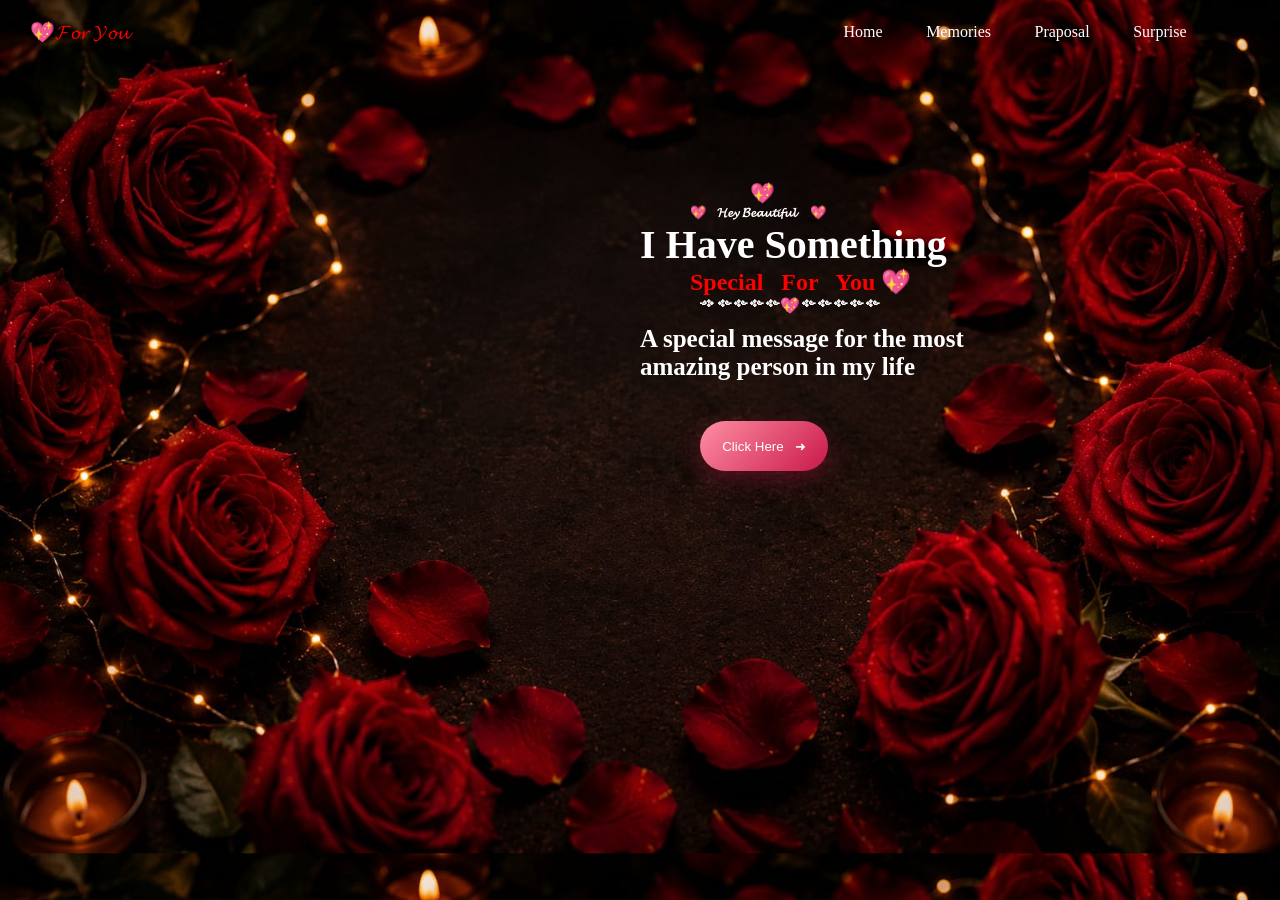
<file: Index.html>
<!doctype html>
<html lang="en">
  <head>
    <meta charset="UTF-8" />
    <meta name="viewport" content="width=device-width, initial-scale=1.0" />
    <title>Document</title>
    <link rel="stylesheet" href="Index.css" />
  </head>
  <body>
    <nav>
      <p>💖𝓕𝓸𝓻 𝓨𝓸𝓾</p>
      <ul>
        <!-- <li>Home</li>
        <li>Memories</li>
        <li>Reasons</li>
        <li>Praposal</li>
        <li>Surprise</li> -->
        <a href="Index.html"><li>Home</li></a>
        <a href="Third.html"><li>Memories</li></a>
        <a href="Fourth.html"><li>Praposal</li></a>
        <a href="Fifth.html"><li>Surprise</li></a>
      </ul>
    </nav>
    <header class="headre">
      <p>💖</p>
      <h5>💖&nbsp; &nbsp;𝓗𝓮𝔂 𝓑𝓮𝓪𝓾𝓽𝓲𝓯𝓾𝓵 &nbsp; &nbsp;💖</h5>
      <h1>I Have Something</h1>
      <h2>Special &nbsp; For &nbsp; You 💖</h2>
      <h4>༺༻༻༻༻💖༻༻༻༻༻</h4>
      <h3>A special message for the most<br />amazing person in my life</h3>
    </header>
    <button><a href="Second.html">Click Here &nbsp;&nbsp;➜</a></button>
  </body>
</html>
</file>
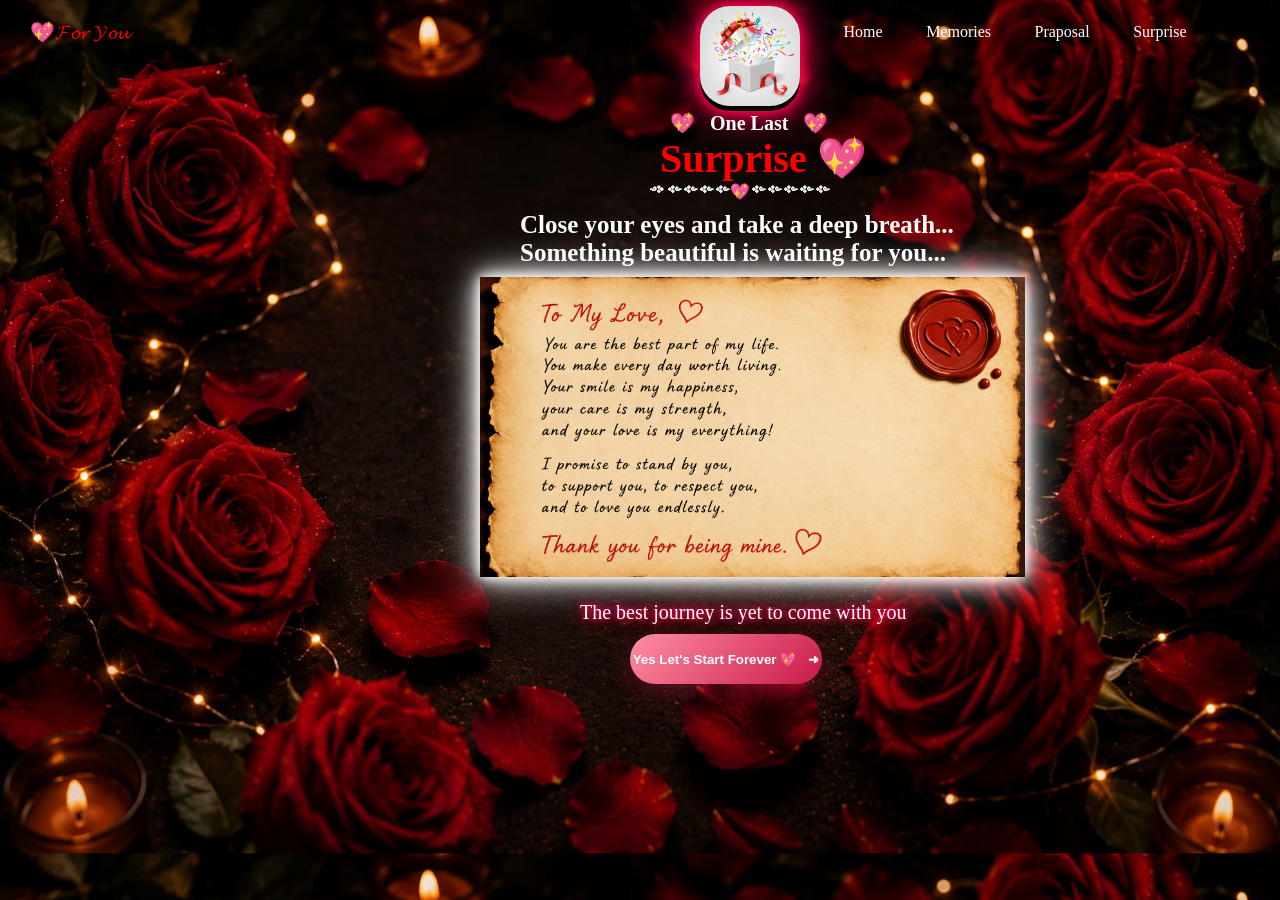
<file: Fifth.html>
<!doctype html>
<html lang="en">
  <head>
    <meta charset="UTF-8" />
    <meta name="viewport" content="width=device-width, initial-scale=1.0" />
    <title>Document</title>
  </head>
  <body>
    <!doctype html>
    <html lang="en">
      <head>
        <meta charset="UTF-8" />
        <meta name="viewport" content="width=device-width, initial-scale=1.0" />
        <title>Document</title>
        <link rel="stylesheet" href="Fifth.css" />
      </head>
      <body>
        <nav>
          <p>💖𝓕𝓸𝓻 𝓨𝓸𝓾</p>
          <ul>
            <!-- <li>Home</li>
        <li>Memories</li>
        <li>Reasons</li>
        <li>Praposal</li>
        <li>Surprise</li> -->
            <a href="Index.html"><li>Home</li></a>
            <a href="Third.html"><li>Memories</li></a>
            <a href="Fourth.html"><li>Praposal</li></a>
            <a href="Fifth.html"><li>Surprise</li></a>
          </ul>
        </nav>
        <header class="headre">
          <p><img src="surprise.png" height="100px" /></p>
          <h5>💖&nbsp; &nbsp;One Last&nbsp; &nbsp;💖</h5>
          <!-- <h1>I Have Something</h1> -->
          <h2>Surprise 💖</h2>
          <h4>༺༻༻༻༻💖༻༻༻༻༻</h4>
          <h3>Close your eyes and take a deep breath...<br />Something beautiful is waiting for you...</h3>
        </header>
        <div class="img">
          <img src="Fifthi.png" height="300px" />
          <p>The best journey is yet to come with you</p>
        </div>
        <button><a href="Second.html">Yes Let's Start Forever 💖 &nbsp;&nbsp;➜</a></button>
      </body>
    </html>
  </body>
</html>
</file>
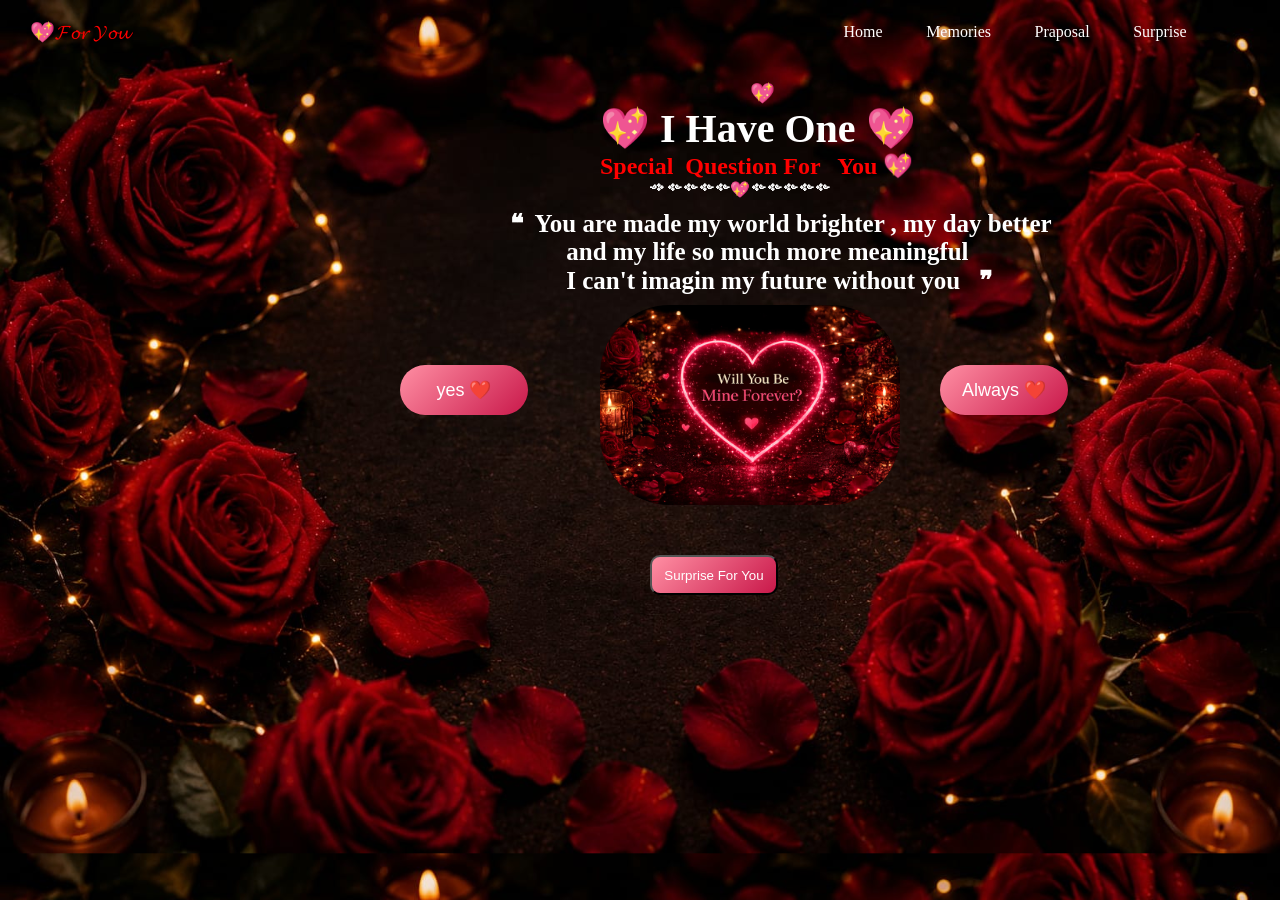
<file: Fourth.html>
<!doctype html>
<html lang="en">
  <head>
    <meta charset="UTF-8" />
    <meta name="viewport" content="width=device-width, initial-scale=1.0" />
    <title>Document</title>
    <link rel="stylesheet" href="Fourth.css" />
  </head>
  <body>
    <nav>
      <p>💖𝓕𝓸𝓻 𝓨𝓸𝓾</p>
      <ul>
        <!-- <li>Home</li>
        <li>Memories</li>
        <li>Reasons</li>
        <li>Praposal</li>
        <li>Surprise</li> -->
        <a href="Index.html"><li>Home</li></a>
        <a href="Third.html"><li>Memories</li></a>
        <a href="#"><li>Praposal</li></a>
        <a href="Fifth.html"><li>Surprise</li></a>
      </ul>
    </nav>
    <header class="headre">
      <p>💖</p>
      <!-- <h5>💖&nbsp; &nbsp;𝓗𝓮𝔂 𝓑𝓮𝓪𝓾𝓽𝓲𝓯𝓾𝓵 &nbsp; &nbsp;💖</h5> -->
      <h1>💖 I Have One 💖</h1>
      <h2>Special &nbsp;Question For &nbsp; You 💖</h2>
      <h4>༺༻༻༻༻💖༻༻༻༻༻</h4>
      <h3>❝&nbsp; You are made my world brighter , my day better <br />&nbsp;&nbsp;&nbsp;&nbsp;&nbsp;&nbsp;&nbsp;&nbsp;&nbsp;and my life so much more meaningful<br />&nbsp;&nbsp;&nbsp;&nbsp;&nbsp;&nbsp;&nbsp;&nbsp;&nbsp;I can't imagin my future without you &nbsp; ❞</h3>
      </header>
    <!-- <img src="Fourth.jpeg" height="200px" />
     <button>hii</button> -->
     <!-- <div class="proposal">
   

    <img src="Fourth.jpeg" height="200">

    <button class="right-btn">Yes ❤️</button>
</div>
 <button class="left-btn">No 😒</button> -->

 <div class="co">
    <img src="Fourth.jpeg" height="200px">
    <button id="no">Always ❤️</button>
    <button id="yes">yes ❤️</button>
 </div>
  <button class="surr"><a href="Fifth.html">Surprise For You</a></button>
  </body>
</html>
</file>
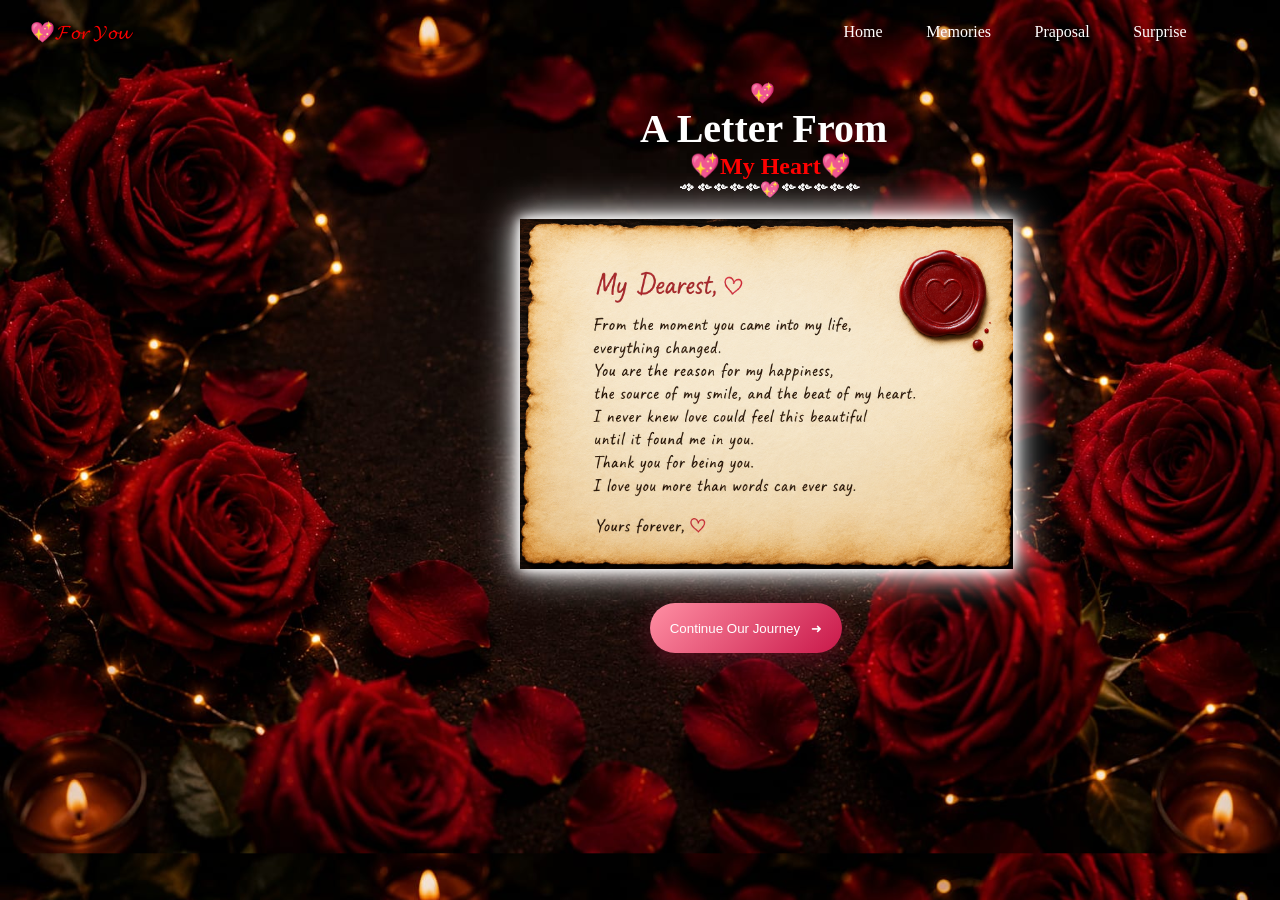
<file: Second.html>
<!doctype html>
<html lang="en">
  <head>
    <meta charset="UTF-8" />
    <meta name="viewport" content="width=device-width, initial-scale=1.0" />
    <title>Document</title>
    <link rel="stylesheet" href="Second.css" />
  </head>
  <body>
    <nav>
      <p>💖𝓕𝓸𝓻 𝓨𝓸𝓾</p>
      <ul>
        <!-- <li>Home</li>
        <li>Memories</li>
        <li>Reasons</li>
        <li>Praposal</li>
        <li>Surprise</li> -->
        <a href="Index.html"><li>Home</li></a>
        <a href="Third.html"><li>Memories</li></a>
        <a href="Fourth.html"><li>Praposal</li></a>
        <a href="#"><li>Surprise</li></a>
      </ul>
    </nav>
    <header class="headre">
      <p>💖</p>
      <!-- <h5>💖&nbsp; &nbsp;𝓗𝓮𝔂 𝓑𝓮𝓪𝓾𝓽𝓲𝓯𝓾𝓵 &nbsp; &nbsp;💖</h5> -->
      <h1>A Letter From</h1>
      <h2>💖My Heart💖</h2>
      <h4>༺༻༻༻༻💖༻༻༻༻༻</h4>
      <img src="letter.png" height="350px" />
      <!-- <h3>A special message for the most<br />amazing person in my life</h3> -->
    </header>
    <!-- <button> Continue Our Journey &nbsp;&nbsp;➜</button> -->
    <button><a href="Third.html">Continue Our Journey &nbsp;&nbsp;➜</a></button>
  </body>
</html>
</file>
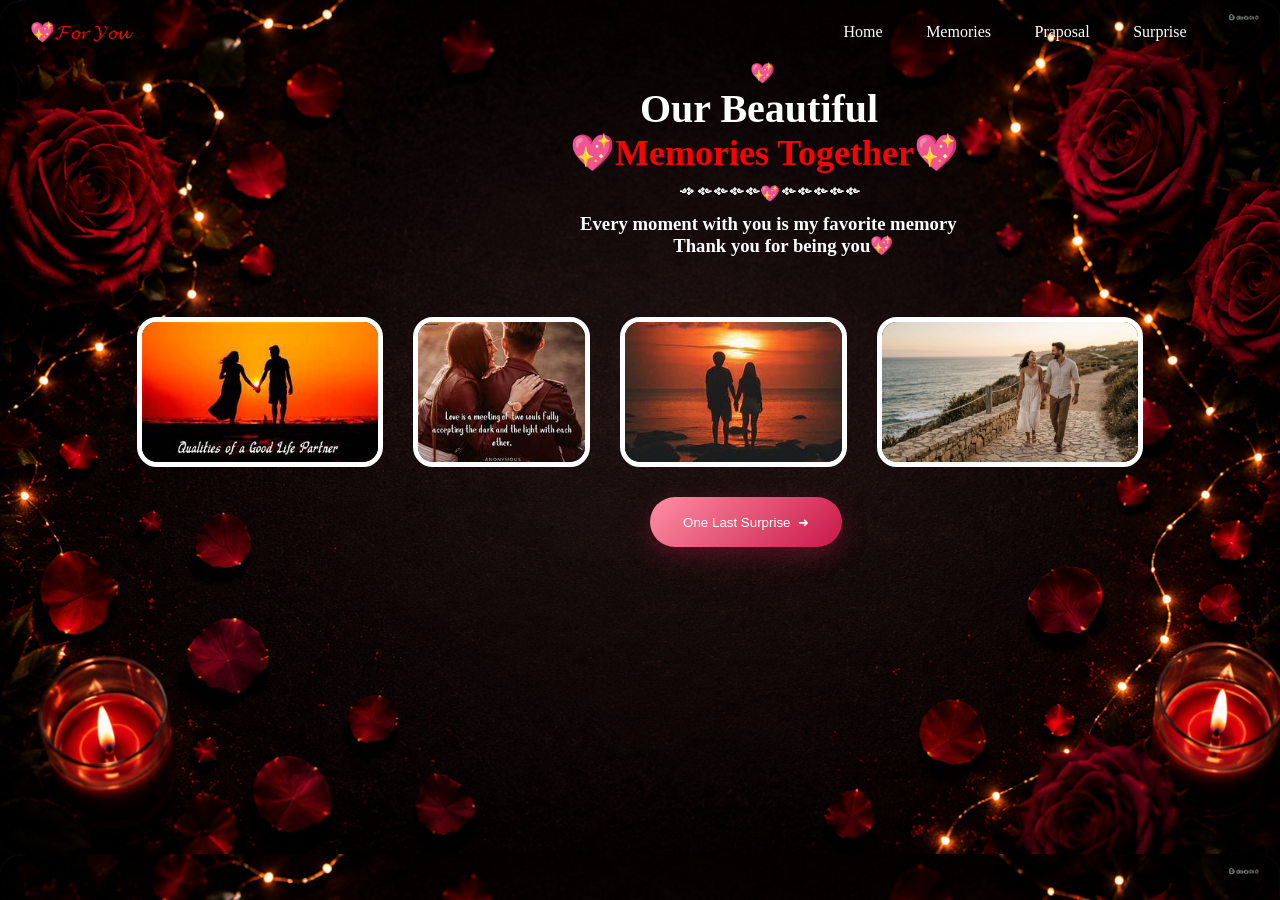
<file: Third.html>
<!doctype html>
<html lang="en">
  <head>
    <meta charset="UTF-8" />
    <meta name="viewport" content="width=device-width, initial-scale=1.0" />
    <title>Document</title>
    <link rel="stylesheet" href="Third.css" />
  </head>
  <body>
    <nav>
      <p>💖𝓕𝓸𝓻 𝓨𝓸𝓾</p>
      <ul>
        <!-- <li>Home</li>
        <li>Memories</li>
        <li>Reasons</li>
        <li>Praposal</li>
        <li>Surprise</li> -->
        <a href="Index.html"><li>Home</li></a>
        <a href="Third.html"><li>Memories</li></a>
        <a href="Fourth.html"><li>Praposal</li></a>
        <a href="Fifth.html"><li>Surprise</li></a>
      </ul>
    </nav>
    <header class="headre">
      <p>💖</p>
      <!-- <h5>💖&nbsp; &nbsp;𝓗𝓮𝔂 𝓑𝓮𝓪𝓾𝓽𝓲𝓯𝓾𝓵 &nbsp; &nbsp;💖</h5> -->
      <h1>Our Beautiful</h1>
      <h2>💖Memories Together💖</h2>
      <h4>༺༻༻༻༻💖༻༻༻༻༻</h4>
      <!-- <img src="letter.png" height="350px" /> -->
      <h3>Every moment with you is my favorite memory<br />&nbsp;&nbsp;&nbsp; &nbsp;&nbsp;&nbsp;&nbsp;&nbsp;&nbsp;&nbsp;&nbsp;&nbsp;&nbsp;&nbsp; &nbsp;&nbsp;&nbsp;&nbsp;Thank you for being you💖</h3>
    </header>
    <!-- <div class="images">
      <div class="div1">
        <img src="PraposalThirdpage.jpg" height="10%" width="10%">
      </div>
      <div class="div2">
        <img src="praposalThird2.jpg"  height="10%" width="10%">
      </div>
      <div class="div3">
        <img src="praposalthird4.jpg" height="10%" width="10%">
      </div>
      <div class="div4">
        <img src="praposalthird5.jpg"  height="10%" width="10%">
      </div>
      <div class="div5">
        <img src="Praposal.png"  height="10%" width="10%"> 
     </div>
    </div> -->

    <!-- <footer>
      <div class="d1"><img src="praposalThird2.jpg" height="100px" /></div>
      <div class="d2"><img src="praposalthird4.jpg" height="100px" /></div>
      <div class="d3"><img src="praposalthird5.jpg" height="100px" /></div>
       <div class="d4"><img src="Praposal.png"  height="100px"> </div>
    </footer> -->
    <footer>
      <div class="gallery">
        <img src="praposalThird2.jpg" height="150" />
        <img src="praposalthird4.jpg" height="150" />
        <img src="praposalthird5.jpg" height="150" />
        <img src="Praposal.png" height="150" />
      </div>
    </footer>

    <button><a href="Fourth.html">One Last Surprise&nbsp;&nbsp;➜</a></button>
  </body>
</html>
</file>
<file: Index.css>
* {
  margin: 0;
  padding: 0;
  box-sizing: border-box;
}
body {
  background-image: url("praposalbcg.jpeg");
  background-size: cover;
}
p {
  color: red;
  margin-top: 20px;
  margin-left: 30px;
  font-size: 20px;
}
a {
  text-decoration: none;
  color: white;
}
ul {
  display: flex;
  color: white;
  /* justify-content: flex-end; */
  list-style: none;
  justify-content: space-evenly;
  margin-top: -21px;
  margin-left: 800px;
  margin-right: 50px;
}
ul li {
  position: relative;
  cursor: pointer;
}
ul li:hover {
  color: red;
  cursor: pointer;
  transition: 0.8s;
}
ul li::after {
  content: "";
  position: absolute;
  height: 2px;
  width: 0;
  background: red;
  left: 0;
  bottom: -5px;
  transition: 0.4s;
}

ul li:hover::after {
  width: 100%;
}

.headre p {
  margin-left: 750px;
  margin-top: 140px;
}
.headre h5 {
  margin-left: 690px;
  color: white;
}
.headre h1 {
  margin-left: 640px;
  color: white;
  font-size: 40px;
}
.headre h2 {
  margin-left: 690px;
  color: white;
  color: red;
}
.headre h4 {
  margin-left: 700px;
  color: white;
}
.headre h3 {
  margin-left: 630px;
  color: white;
  padding: 10px;
  font-size: 25px;
}
button {
  margin-left: 700px;
  width: 10%;
  margin-top: 30px;
  height: 50px;
  border-radius: 30px;
  background: linear-gradient(135deg, #ff8fa3, #c9184a);
  color: white;
  box-shadow: 0 8px 25px rgba(201, 24, 74, 0.35);
  color: white;
  border: none;
}
/* button:hover
 {
    background-color: #c9184a;
 } */
</file>
<file: Fifth.css>
* {
  margin: 0;
  padding: 0;
  box-sizing: border-box;
}
body {
  background-image: url("praposalbcg.jpeg");
  background-size: cover;
}
p {
  color: red;
  margin-top: 20px;
  margin-left: 30px;
  font-size: 20px;
}
a {
  text-decoration: none;
  color: white;
}
ul {
  display: flex;
  color: white;
  /* justify-content: flex-end; */
  list-style: none;
  justify-content:space-evenly;
  margin-top: -21px;
  margin-left: 800px;
  margin-right: 50px;
}
ul li {
  position: relative;
  cursor: pointer;
}
ul li:hover {
  color: red;
  cursor: pointer;
  transition: 0.8s;
}
ul li::after {
  content: "";
  position: absolute;
  height: 2px;
  width: 0;
  background: red;
  left: 0;
  bottom: -5px;
  transition: 0.4s;
}

ul li:hover::after {
  width: 100%;
}

.headre p {
  margin-left: 700px;
  margin-top: -35px;
  border-radius: 30px;
  box-shadow:
0 0 10px #ff004c,
0 0 20px #ff004c,
0 0 40px #ff004c;
  width: 100px;

}
.headre img{
    border-radius: 30px;
    
}
.headre h5 {
  margin-left: 670px;
  color: white;
  font-size: 20px;
}
.headre h1 {
  margin-left: 640px;
  color: white;
  font-size: 40px;
}
.headre h2 {
  margin-left: 660px;
  color: white;
  color: red;
  font-size:  40px;
}
.headre h4 {
  margin-left: 650px;
  color: white;
}
.headre h3 {
  margin-left: 510px;
  color: white;
  padding: 10px;
  font-size: 25px;
}
button {
  margin-left: 630px;
  width: 15%;
  margin-top: 10px;
  height: 50px;
  border-radius: 30px;
  background: linear-gradient(135deg, #ff8fa3, #c9184a);
  color: white;
  box-shadow: 0 8px 25px rgba(201, 24, 74, 0.35);
  color: white;
  border: none;
  color: white;
  font-weight: bolder;

}
/* button:hover
 {
    background-color: #c9184a;
 } */

 .img img{
    margin-left: 480px;
    box-shadow:
0 0 10px white,
0 0 20px white,
0 0 40px white;

 }
 .img p{
    margin-left: 580px;
    color: white;
    text-shadow:
0 0 5px #ff004c,
0 0 10px #ff004c,
0 0 20px #ff004c;
 }
</file>
<file: Fourth.css>
* {
  margin: 0;
  padding: 0;
  box-sizing: border-box;
}
body {
  background-image: url("praposalbcg.jpeg");
  background-size: cover;
}
p {
  color: red;
  margin-top: 20px;
  margin-left: 30px;
  font-size: 20px;
}
a {
  text-decoration: none;
  color: white;
}
ul {
  display: flex;
  color: white;
  /* justify-content: flex-end; */
  list-style: none;
  justify-content:space-evenly;
  margin-top: -21px;
  margin-left: 800px;
  margin-right: 50px;
}
ul li {
  position: relative;
  cursor: pointer;
}
ul li:hover {
  color: red;
  cursor: pointer;
  transition: 0.8s;
}
ul li::after {
  content: "";
  position: absolute;
  height: 2px;
  width: 0;
  background: red;
  left: 0;
  bottom: -5px;
  transition: 0.4s;
}

ul li:hover::after {
  width: 100%;
}

.headre p {
  margin-left: 750px;
  margin-top: 40px;
}
.headre h5 {
  margin-left: 690px;
  color: white;
}
.headre h1 {
  margin-left: 600px;
  color: white;
  font-size: 40px;
}
.headre h2 {
  margin-left: 600px;
  color: white;
  color: red;
}
.headre h4 {
  margin-left: 650px;
  color: white;
}
.headre h3 {
  margin-left: 500px;
  color: white;
  padding: 10px;
  font-size: 25px;
}
/* button {
   
   
  width: 10%;
  margin-top: -30px;
  height: 50px;
  border-radius: 30px;
  background: linear-gradient(135deg, #ff8fa3, #c9184a);
  color: white;
  box-shadow: 0 8px 25px rgba(201, 24, 74, 0.35);
  color: white;
  border: none;
} */
/* button:hover
 {
    background-color: #c9184a;
 } */
  img{
    margin-left:600px;
    margin-top: 20px;
    border-radius: 70px;
    display: block;
  }
 
  button{
    margin-top: -140px;
  }
/*.proposal{
    display: flex;
    justify-content: center;
    align-items: center;
    gap: 40px;   
    margin-top: 30px;
}

.proposal img{
    border-radius: 70px;
}
.proposal button{
    width: 120px;
    height: 50px;
    border: none;
    border-radius: 30px;
    background: linear-gradient(135deg,#ff8fa3,#c9184a);
    color: white;
    font-size: 18px;
    cursor: pointer;
    transition: 0.3s;
}

.proposal button:hover{
    transform: scale(1.1);
}*/

 /* .co{
    border: 2px solid red;
    height: 200px;
    position: relative;
    
 } */
 .co img{
    margin-top: -0px;
 }
 button{
    position: absolute;
 }
 .co #no{
    margin-left: 940px;
    height:50px;
    width: 10%;
     border: none;
    border-radius: 30px;
    background: linear-gradient(135deg,#ff8fa3,#c9184a);
    color: white;
    font-size: 18px;
    cursor: pointer;
    transition: 0.3s;
     
 }
 .co #yes{
    margin-left: 400px;
    height: 50px;
    width: 10%;
     border: none;
    border-radius: 30px;
    background: linear-gradient(135deg,#ff8fa3,#c9184a);
    color: white;
    font-size: 18px;
    cursor: pointer;
    transition: 0.3s;
     
 }

 .surr {
margin-top: 50px;
margin-left: 650px;
height: 40px;
width: 10%;
border-radius: 10px;
 background: linear-gradient(135deg,#ff8fa3,#c9184a);
 }
</file>
<file: Second.css>
* {
  margin: 0;
  padding: 0;
  box-sizing: border-box;
}
body {
  background-image: url("praposalbcg.jpeg");
  background-size: cover;
}
p {
  color: red;
  margin-top: 20px;
  margin-left: 30px;
  font-size: 20px;
}
a {
  text-decoration: none;
  color: white;
}
ul {
  display: flex;
  color: white;
  /* justify-content: flex-end; */
  list-style: none;
  justify-content:space-evenly;
  margin-top: -21px;
  margin-left: 800px;
  margin-right: 50px;
}
ul li {
  position: relative;
  cursor: pointer;
}
ul li:hover {
  color: red;
  cursor: pointer;
  transition: 0.8s;
}
ul li::after {
  content: "";
  position: absolute;
  height: 2px;
  width: 0;
  background: red;
  left: 0;
  bottom: -5px;
  transition: 0.4s;
}

ul li:hover::after {
  width: 100%;
}

.headre p {
  margin-left: 750px;
  margin-top: 40px;
  
}
.headre h5 {
  margin-left: 690px;
  color: white;
}
.headre h1 {
  margin-left: 640px;
  color: white;
  font-size: 40px;
}
.headre h2 {
  margin-left: 690px;
  color: white;
  color: red;
}
.headre h4 {
  margin-left: 680px;
  color: white;
}
 /* .headre h3 {
  margin-left: 660px;
  color: white;
  padding: 10px;
} */
 button {
  margin-left: 650px;
  width: 15%;
  margin-top: 30px;
  height: 50px;
  border-radius: 30px;
  background: linear-gradient(135deg, #ff8fa3, #c9184a);
  color: white;
  box-shadow: 0 8px 25px rgba(201, 24, 74, 0.35);
  color: white;
  border: none;
}  
 img{
    margin-left: 520px;
        box-shadow:
0 0 10px white,
0 0 20px white,
0 0 40px white;
margin-top: 20px;
 }
</file>
<file: Third.css>
* {
  margin: 0;
  padding: 0;
  box-sizing: border-box;
}
body {
  background-image: url("Thiredbcg.png");
  background-size: cover;
}
p {
  color: red;
  margin-top: 20px;
  margin-left: 30px;
  font-size: 20px;
}
a {
  text-decoration: none;
  color: white;
}
ul {
  display: flex;
  color: white;
  /* justify-content: flex-end; */
  list-style: none;
  justify-content: space-evenly;
  margin-top: -21px;
  margin-left: 800px;
  margin-right: 50px;
}
ul li {
  position: relative;
  cursor: pointer;
}
ul li:hover {
  color: red;
  cursor: pointer;
  transition: 0.8s;
}
ul li::after {
  content: "";
  position: absolute;
  height: 2px;
  width: 0;
  background: red;
  left: 0;
  bottom: -5px;
  transition: 0.4s;
}

ul li:hover::after {
  width: 100%;
}

.headre p {
  margin-left: 750px;
  margin-top: 20px;
}
.headre h5 {
  margin-left: 690px;
  color: white;
}
.headre h1 {
  margin-left: 640px;
  color: white;
  font-size: 40px;
}
.headre h2 {
  margin-left: 570px;
  color: white;
  color: red;
  font-size: 36px;
  padding-bottom: 10px;
}
.headre h4 {
  margin-left: 680px;
  color: white;
}
.headre h3 {
  margin-left: 570px;
  color: white;
  padding: 10px;
}
button {
  margin-left: 650px;
  width: 15%;
  margin-top: 30px;
  height: 50px;
  border-radius: 30px;
  background: linear-gradient(135deg, #ff8fa3, #c9184a);
  color: white;
  box-shadow: 0 8px 25px rgba(201, 24, 74, 0.35);
  color: white;
  border: none;
}
/* img {
  margin-left: 520px;
} */
/* .images {
  border: 3px solid green;
  height: 220px;
}  

.images .div1 img{
  height: 200px;
  width: 10%;
  margin-top: 60px;
  margin-left: 450px;
  border: 5px solid white;
  
  
}
.images .div2 img {
  height: 200px;
  width: 10%;
  margin-left: 600px;
  margin-top: -220px;
   border: 5px solid white;
  
  
}
.images .div3 img {
  height: 200px;
  width: 10%;
  margin-left: 750px;
   margin-top: -250px;
 border: 5px solid white;
  
  
}
.images .div4 img{
  height: 200px;
  width: 10%;
    margin-left: 910px;
     margin-top: -200px;
     background-color: blue;
 border: 5px solid white;
    
}
.images .div5 img{
  height: 200px;
  width: 10%;
    margin-left: 1080px;
     margin-top: -200px;
 border: 5px solid white;
   
   
} */
/* .d1 img {
  margin-left: 400px;
  border: 5px solid white;
  border-radius: 20px;
}

.d2 img {
  margin-left: 600px;
  margin-top: -100px;
  border: 5px solid white;
  border-radius: 20px;
}
.d3 img {
  margin-left: 800px;
  margin-top: -100px;
  border: 5px solid white;
  border-radius: 20px;
}
.d4 img {
  margin-left: 1000px;
  margin-top: -100px;
  border: 5px solid white;
  border-radius: 20px;
} */

.gallery{
    display: flex;
    justify-content: center;
    gap: 30px;
    margin-top: 50px;
}

.gallery img{
    border: 5px solid white;
    border-radius: 20px;
}
</file>
